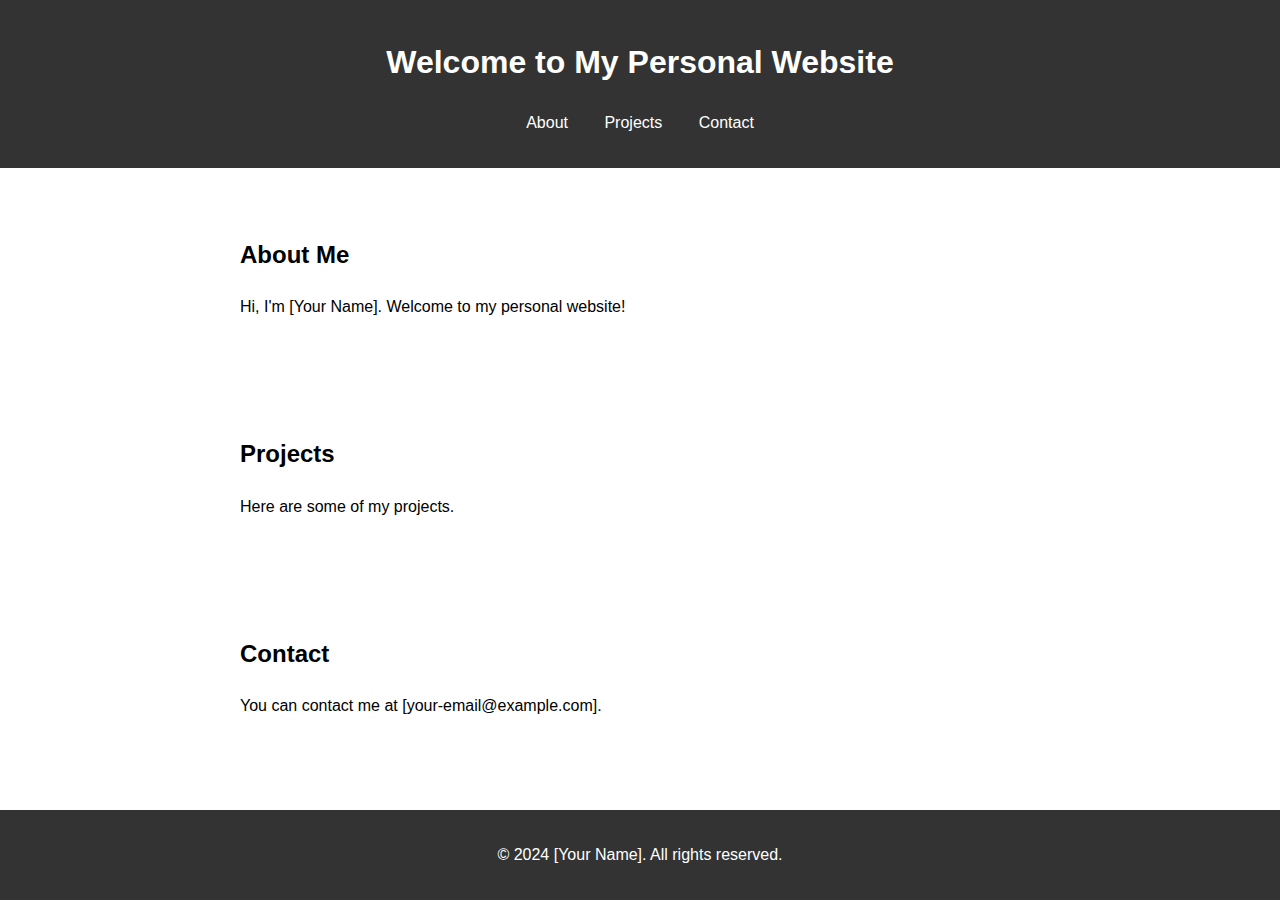
<file: index.html>
<!DOCTYPE html>
<html lang="en">
<head>
    <meta charset="UTF-8">
    <meta name="viewport" content="width=device-width, initial-scale=1.0">
    <title>My Personal Website</title>
    <link rel="stylesheet" href="styles.css">
</head>
<body>
    <header>
        <h1>Welcome to My Personal Website</h1>
        <nav>
            <ul>
                <li><a href="#about">About</a></li>
                <li><a href="#projects">Projects</a></li>
                <li><a href="#contact">Contact</a></li>
            </ul>
        </nav>
    </header>
    <section id="about">
        <h2>About Me</h2>
        <p>Hi, I'm [Your Name]. Welcome to my personal website!</p>
    </section>
    <section id="projects">
        <h2>Projects</h2>
        <p>Here are some of my projects.</p>
    </section>
    <section id="contact">
        <h2>Contact</h2>
        <p>You can contact me at [your-email@example.com].</p>
    </section>
    <footer>
        <p>&copy; 2024 [Your Name]. All rights reserved.</p>
    </footer>
</body>
</html>
</file>
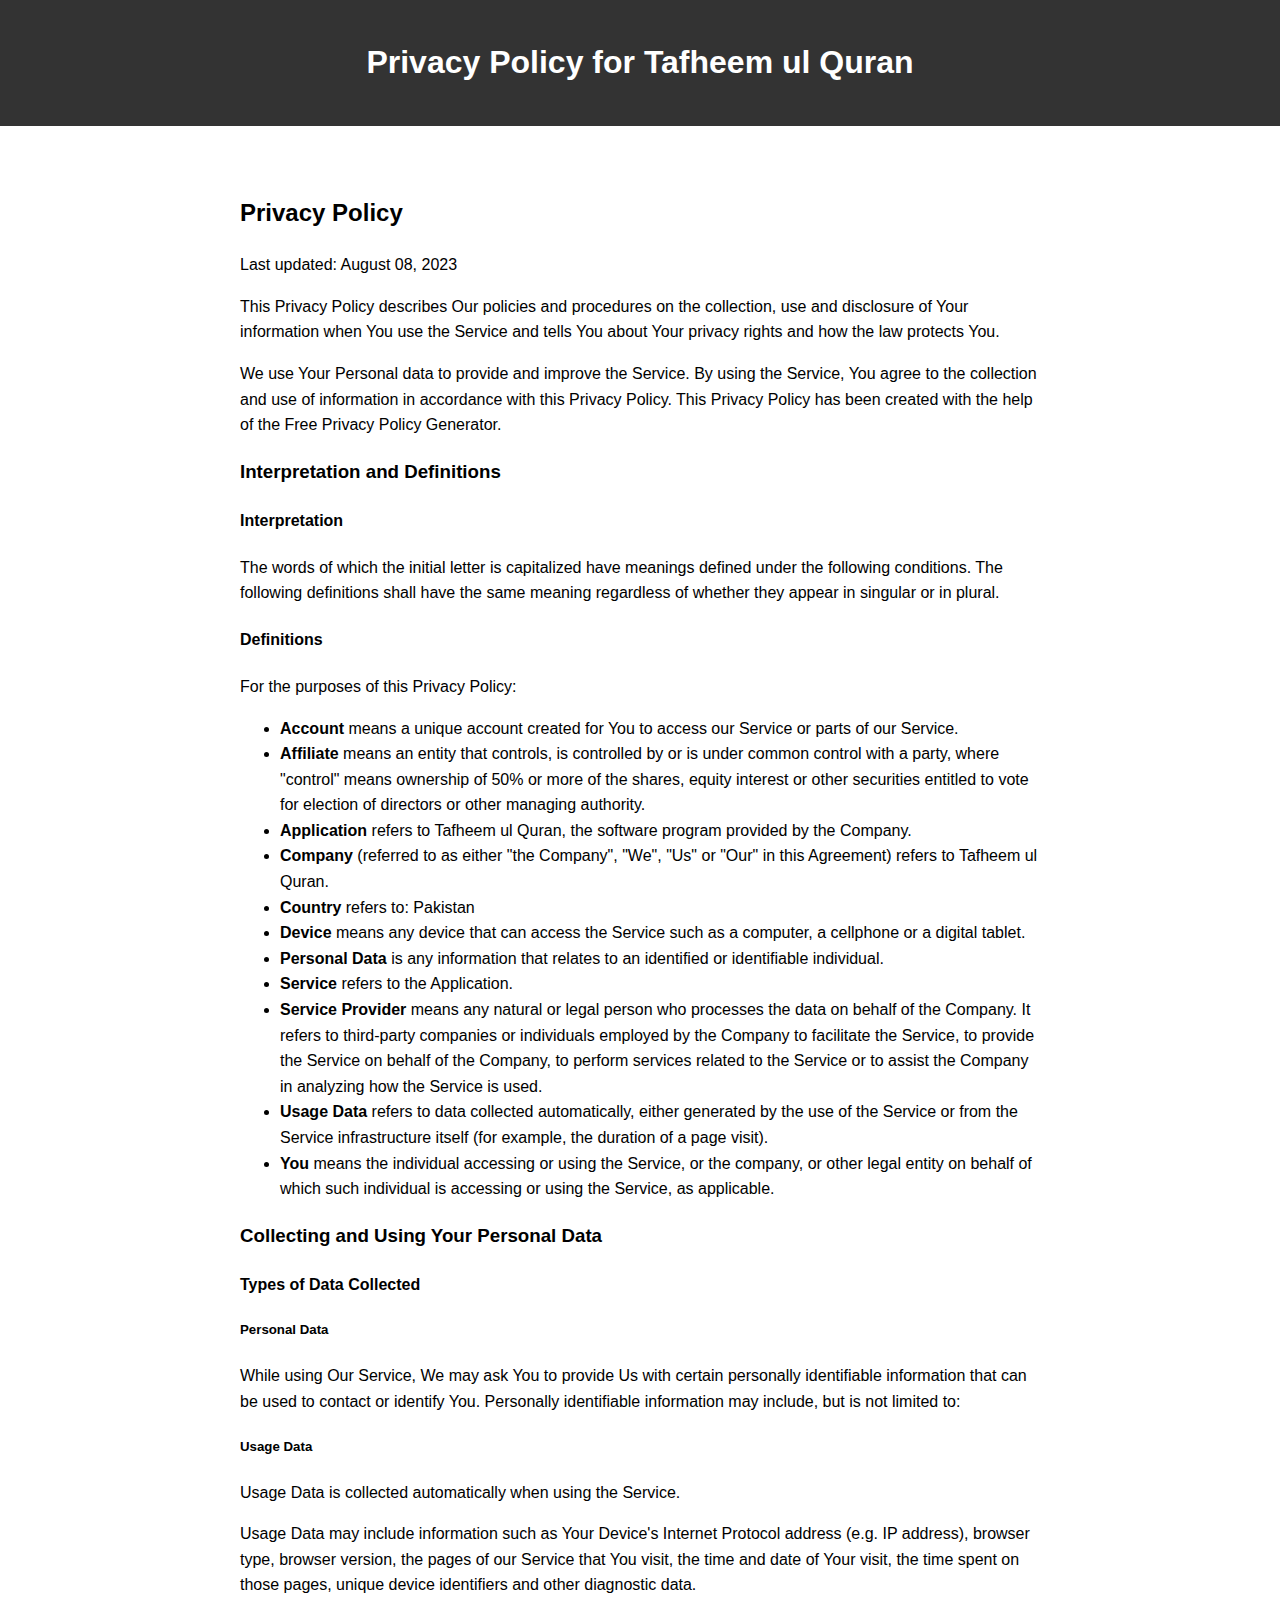
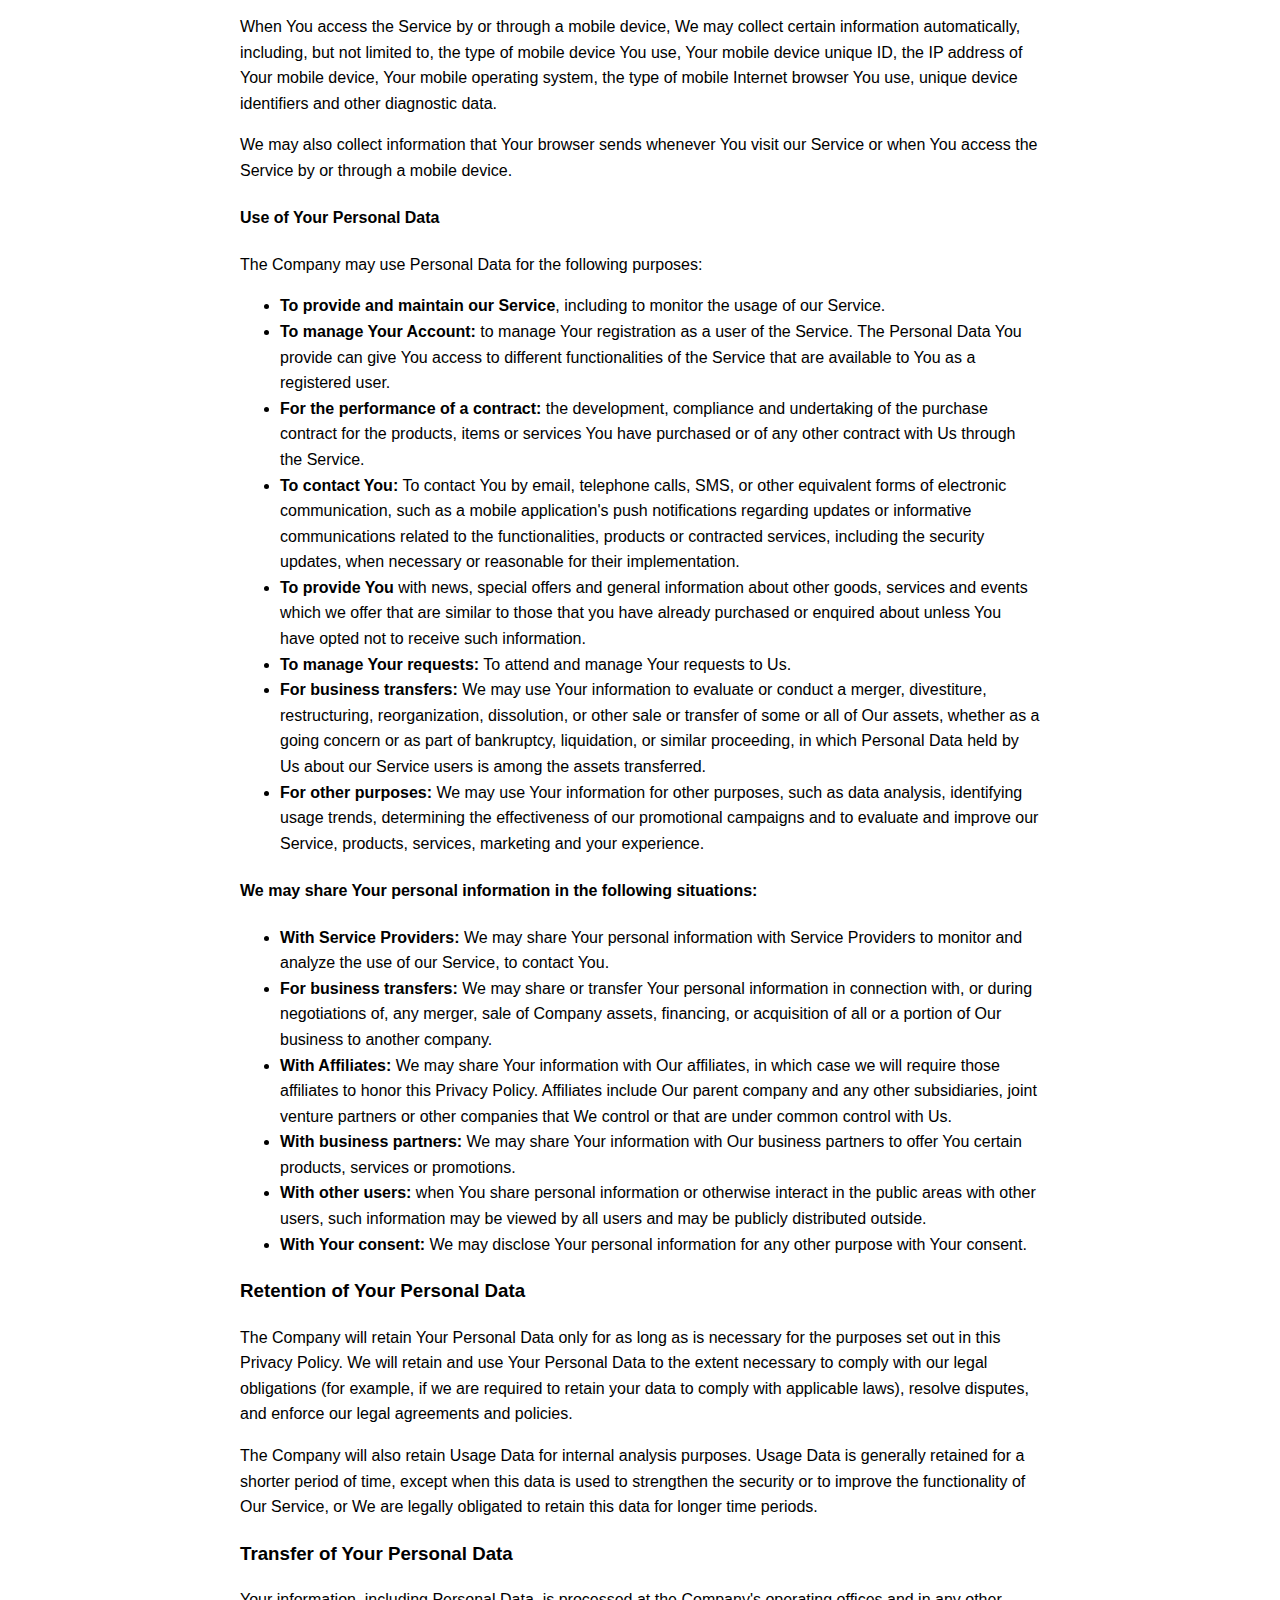
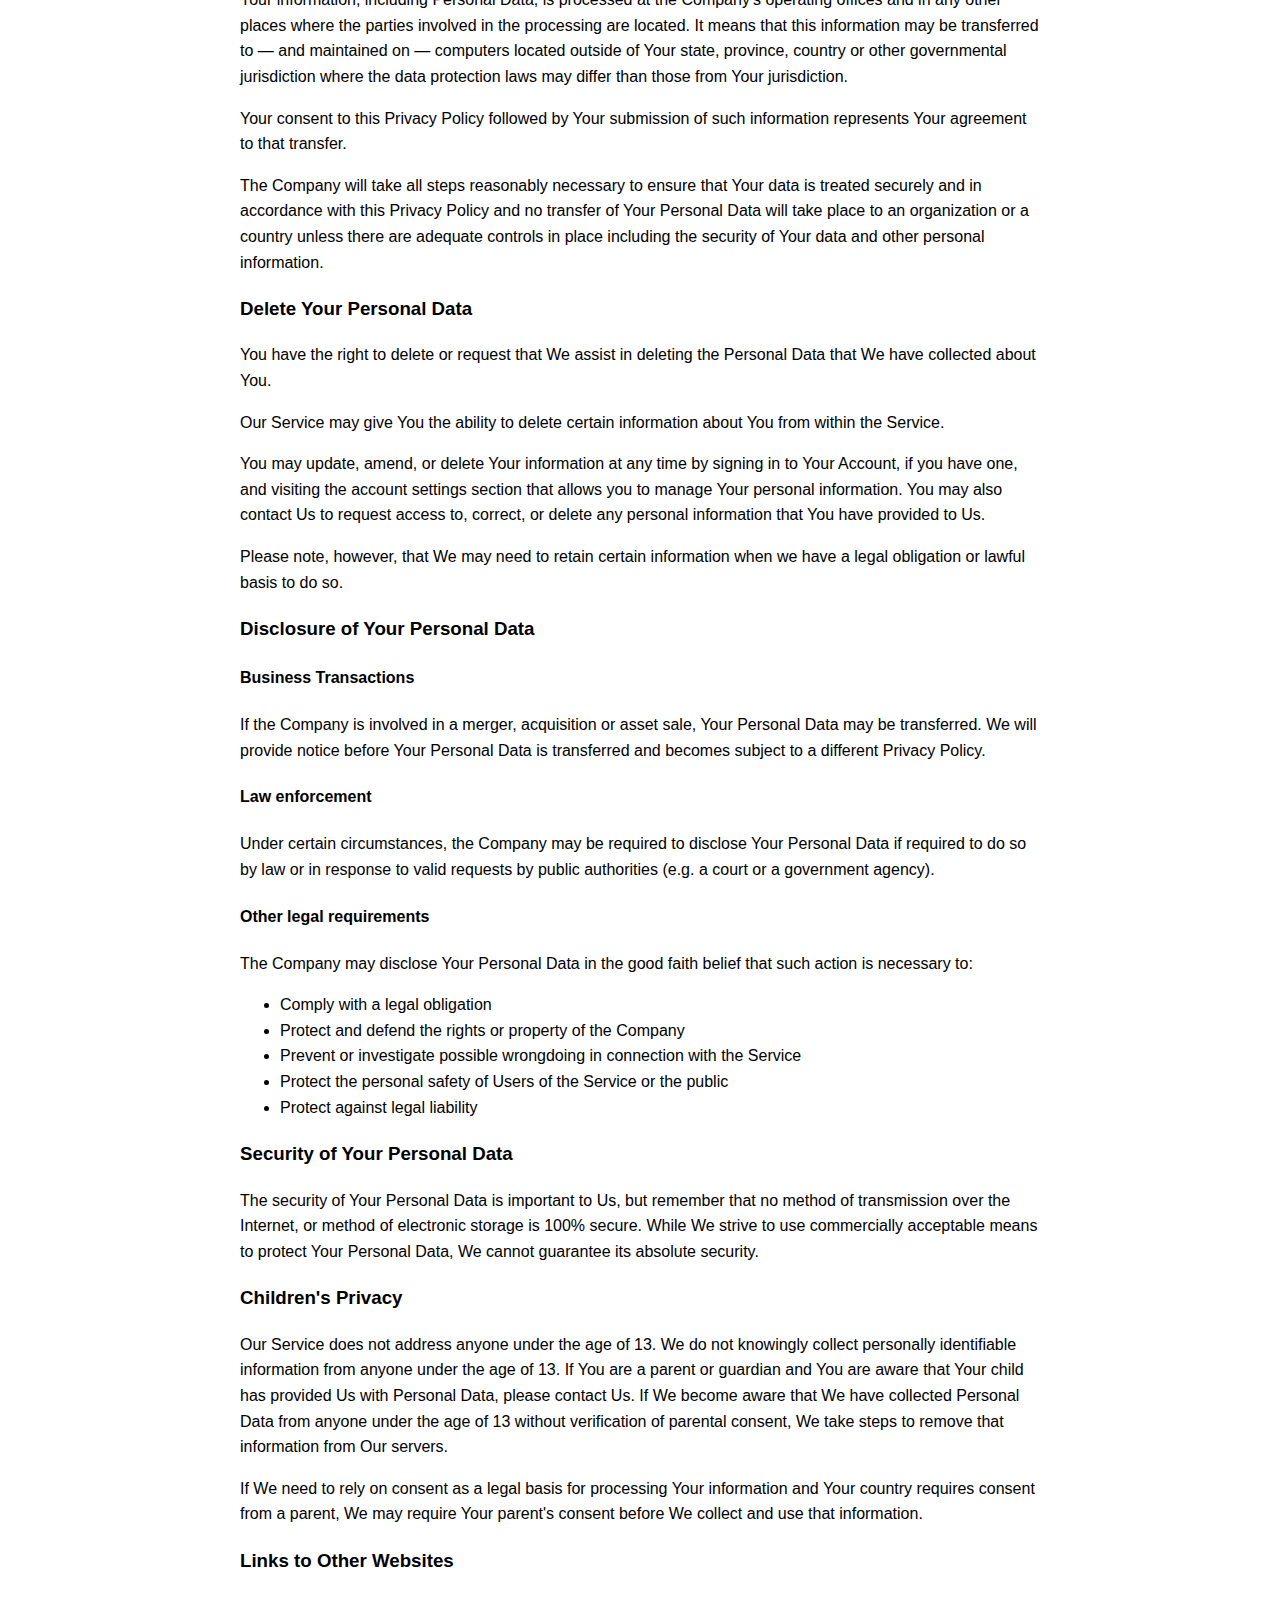
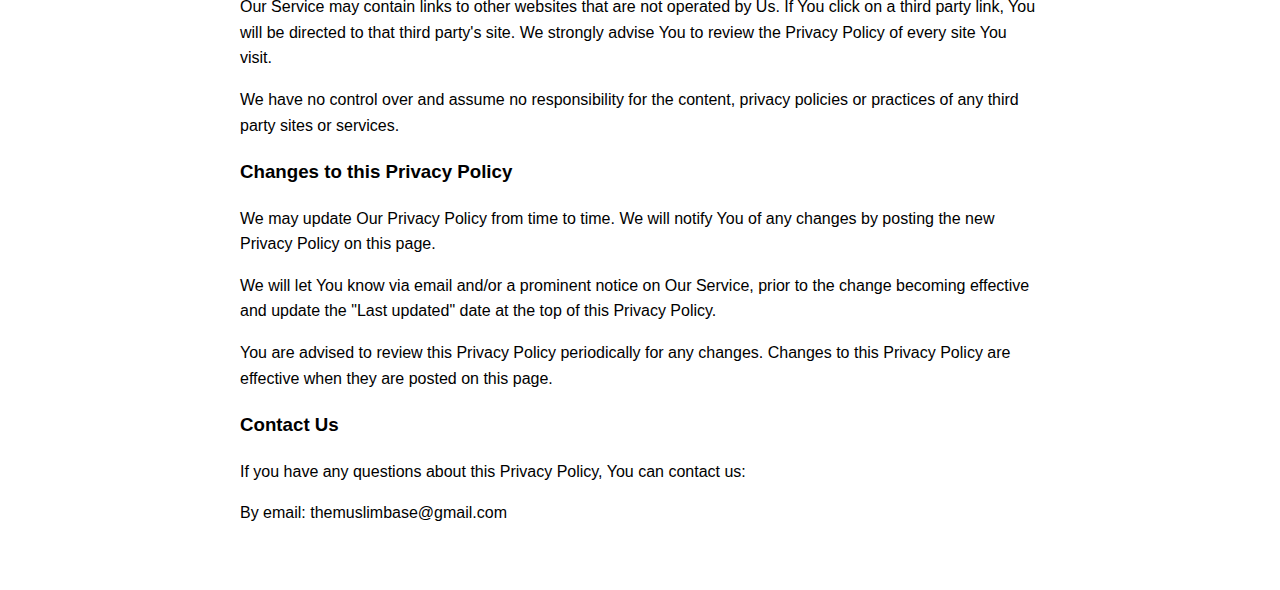
<file: app/privacypolicy.html>
<!DOCTYPE html>
<html lang="en">
<head>
    <meta charset="UTF-8">
    <meta name="viewport" content="width=device-width, initial-scale=1.0">
    <title>Privacy Policy for Tafheem ul Quran</title>
</head>
<body style="font-family: Arial, sans-serif; margin: 0; padding: 0; line-height: 1.6;">
    <header style="background: #333; color: #fff; padding: 1rem 0; text-align: center;">
        <h1>Privacy Policy for Tafheem ul Quran</h1>
    </header>
    <section style="padding: 2rem; margin: 1rem auto; max-width: 800px;">
        <h2>Privacy Policy</h2>
        <p>Last updated: August 08, 2023</p>
        <p>This Privacy Policy describes Our policies and procedures on the collection, use and disclosure of Your information when You use the Service and tells You about Your privacy rights and how the law protects You.</p>
        <p>We use Your Personal data to provide and improve the Service. By using the Service, You agree to the collection and use of information in accordance with this Privacy Policy. This Privacy Policy has been created with the help of the Free Privacy Policy Generator.</p>

        <h3>Interpretation and Definitions</h3>
        <h4>Interpretation</h4>
        <p>The words of which the initial letter is capitalized have meanings defined under the following conditions. The following definitions shall have the same meaning regardless of whether they appear in singular or in plural.</p>
        
        <h4>Definitions</h4>
        <p>For the purposes of this Privacy Policy:</p>
        <ul>
            <li><strong>Account</strong> means a unique account created for You to access our Service or parts of our Service.</li>
            <li><strong>Affiliate</strong> means an entity that controls, is controlled by or is under common control with a party, where "control" means ownership of 50% or more of the shares, equity interest or other securities entitled to vote for election of directors or other managing authority.</li>
            <li><strong>Application</strong> refers to Tafheem ul Quran, the software program provided by the Company.</li>
            <li><strong>Company</strong> (referred to as either "the Company", "We", "Us" or "Our" in this Agreement) refers to Tafheem ul Quran.</li>
            <li><strong>Country</strong> refers to: Pakistan</li>
            <li><strong>Device</strong> means any device that can access the Service such as a computer, a cellphone or a digital tablet.</li>
            <li><strong>Personal Data</strong> is any information that relates to an identified or identifiable individual.</li>
            <li><strong>Service</strong> refers to the Application.</li>
            <li><strong>Service Provider</strong> means any natural or legal person who processes the data on behalf of the Company. It refers to third-party companies or individuals employed by the Company to facilitate the Service, to provide the Service on behalf of the Company, to perform services related to the Service or to assist the Company in analyzing how the Service is used.</li>
            <li><strong>Usage Data</strong> refers to data collected automatically, either generated by the use of the Service or from the Service infrastructure itself (for example, the duration of a page visit).</li>
            <li><strong>You</strong> means the individual accessing or using the Service, or the company, or other legal entity on behalf of which such individual is accessing or using the Service, as applicable.</li>
        </ul>

        <h3>Collecting and Using Your Personal Data</h3>
        <h4>Types of Data Collected</h4>
        <h5>Personal Data</h5>
        <p>While using Our Service, We may ask You to provide Us with certain personally identifiable information that can be used to contact or identify You. Personally identifiable information may include, but is not limited to:</p>

        <h5>Usage Data</h5>
        <p>Usage Data is collected automatically when using the Service.</p>
        <p>Usage Data may include information such as Your Device's Internet Protocol address (e.g. IP address), browser type, browser version, the pages of our Service that You visit, the time and date of Your visit, the time spent on those pages, unique device identifiers and other diagnostic data.</p>
        <p>When You access the Service by or through a mobile device, We may collect certain information automatically, including, but not limited to, the type of mobile device You use, Your mobile device unique ID, the IP address of Your mobile device, Your mobile operating system, the type of mobile Internet browser You use, unique device identifiers and other diagnostic data.</p>
        <p>We may also collect information that Your browser sends whenever You visit our Service or when You access the Service by or through a mobile device.</p>

        <h4>Use of Your Personal Data</h4>
        <p>The Company may use Personal Data for the following purposes:</p>
        <ul>
            <li><strong>To provide and maintain our Service</strong>, including to monitor the usage of our Service.</li>
            <li><strong>To manage Your Account:</strong> to manage Your registration as a user of the Service. The Personal Data You provide can give You access to different functionalities of the Service that are available to You as a registered user.</li>
            <li><strong>For the performance of a contract:</strong> the development, compliance and undertaking of the purchase contract for the products, items or services You have purchased or of any other contract with Us through the Service.</li>
            <li><strong>To contact You:</strong> To contact You by email, telephone calls, SMS, or other equivalent forms of electronic communication, such as a mobile application's push notifications regarding updates or informative communications related to the functionalities, products or contracted services, including the security updates, when necessary or reasonable for their implementation.</li>
            <li><strong>To provide You</strong> with news, special offers and general information about other goods, services and events which we offer that are similar to those that you have already purchased or enquired about unless You have opted not to receive such information.</li>
            <li><strong>To manage Your requests:</strong> To attend and manage Your requests to Us.</li>
            <li><strong>For business transfers:</strong> We may use Your information to evaluate or conduct a merger, divestiture, restructuring, reorganization, dissolution, or other sale or transfer of some or all of Our assets, whether as a going concern or as part of bankruptcy, liquidation, or similar proceeding, in which Personal Data held by Us about our Service users is among the assets transferred.</li>
            <li><strong>For other purposes:</strong> We may use Your information for other purposes, such as data analysis, identifying usage trends, determining the effectiveness of our promotional campaigns and to evaluate and improve our Service, products, services, marketing and your experience.</li>
        </ul>

        <h4>We may share Your personal information in the following situations:</h4>
        <ul>
            <li><strong>With Service Providers:</strong> We may share Your personal information with Service Providers to monitor and analyze the use of our Service, to contact You.</li>
            <li><strong>For business transfers:</strong> We may share or transfer Your personal information in connection with, or during negotiations of, any merger, sale of Company assets, financing, or acquisition of all or a portion of Our business to another company.</li>
            <li><strong>With Affiliates:</strong> We may share Your information with Our affiliates, in which case we will require those affiliates to honor this Privacy Policy. Affiliates include Our parent company and any other subsidiaries, joint venture partners or other companies that We control or that are under common control with Us.</li>
            <li><strong>With business partners:</strong> We may share Your information with Our business partners to offer You certain products, services or promotions.</li>
            <li><strong>With other users:</strong> when You share personal information or otherwise interact in the public areas with other users, such information may be viewed by all users and may be publicly distributed outside.</li>
            <li><strong>With Your consent:</strong> We may disclose Your personal information for any other purpose with Your consent.</li>
        </ul>

        <h3>Retention of Your Personal Data</h3>
        <p>The Company will retain Your Personal Data only for as long as is necessary for the purposes set out in this Privacy Policy. We will retain and use Your Personal Data to the extent necessary to comply with our legal obligations (for example, if we are required to retain your data to comply with applicable laws), resolve disputes, and enforce our legal agreements and policies.</p>
        <p>The Company will also retain Usage Data for internal analysis purposes. Usage Data is generally retained for a shorter period of time, except when this data is used to strengthen the security or to improve the functionality of Our Service, or We are legally obligated to retain this data for longer time periods.</p>

        <h3>Transfer of Your Personal Data</h3>

        <p>Your information, including Personal Data, is processed at the Company's operating offices and in any other places where the parties involved in the processing are located. It means that this information may be transferred to — and maintained on — computers located outside of Your state, province, country or other governmental jurisdiction where the data protection laws may differ than those from Your jurisdiction.</p>

        <p>Your consent to this Privacy Policy followed by Your submission of such information represents Your agreement to that transfer.</p>

        <p>The Company will take all steps reasonably necessary to ensure that Your data is treated securely and in accordance with this Privacy Policy and no transfer of Your Personal Data will take place to an organization or a country unless there are adequate controls in place including the security of Your data and other personal information.</p>

        <h3>Delete Your Personal Data</h3>

        <p>You have the right to delete or request that We assist in deleting the Personal Data that We have collected about You.</p>

        <p>Our Service may give You the ability to delete certain information about You from within the Service.</p>

        <p>You may update, amend, or delete Your information at any time by signing in to Your Account, if you have one, and visiting the account settings section that allows you to manage Your personal information. You may also contact Us to request access to, correct, or delete any personal information that You have provided to Us.</p>

        <p>Please note, however, that We may need to retain certain information when we have a legal obligation or lawful basis to do so.</p>

        <h3>Disclosure of Your Personal Data</h3>

        <h4>Business Transactions</h4>

        <p>If the Company is involved in a merger, acquisition or asset sale, Your Personal Data may be transferred. We will provide notice before Your Personal Data is transferred and becomes subject to a different Privacy Policy.</p>

        <h4>Law enforcement</h4>

        <p>Under certain circumstances, the Company may be required to disclose Your Personal Data if required to do so by law or in response to valid requests by public authorities (e.g. a court or a government agency).</p>

        <h4>Other legal requirements</h4>

        <p>The Company may disclose Your Personal Data in the good faith belief that such action is necessary to:</p>

        <ul>
            <li>Comply with a legal obligation</li>
            <li>Protect and defend the rights or property of the Company</li>
            <li>Prevent or investigate possible wrongdoing in connection with the Service</li>
            <li>Protect the personal safety of Users of the Service or the public</li>
            <li>Protect against legal liability</li>
        </ul>

        <h3>Security of Your Personal Data</h3>

        <p>The security of Your Personal Data is important to Us, but remember that no method of transmission over the Internet, or method of electronic storage is 100% secure. While We strive to use commercially acceptable means to protect Your Personal Data, We cannot guarantee its absolute security.</p>

        <h3>Children's Privacy</h3>

        <p>Our Service does not address anyone under the age of 13. We do not knowingly collect personally identifiable information from anyone under the age of 13. If You are a parent or guardian and You are aware that Your child has provided Us with Personal Data, please contact Us. If We become aware that We have collected Personal Data from anyone under the age of 13 without verification of parental consent, We take steps to remove that information from Our servers.</p>

        <p>If We need to rely on consent as a legal basis for processing Your information and Your country requires consent from a parent, We may require Your parent's consent before We collect and use that information.</p>

        <h3>Links to Other Websites</h3>

        <p>Our Service may contain links to other websites that are not operated by Us. If You click on a third party link, You will be directed to that third party's site. We strongly advise You to review the Privacy Policy of every site You visit.</p>

        <p>We have no control over and assume no responsibility for the content, privacy policies or practices of any third party sites or services.</p>

        <h3>Changes to this Privacy Policy</h3>

        <p>We may update Our Privacy Policy from time to time. We will notify You of any changes by posting the new Privacy Policy on this page.</p>

        <p>We will let You know via email and/or a prominent notice on Our Service, prior to the change becoming effective and update the "Last updated" date at the top of this Privacy Policy.</p>

        <p>You are advised to review this Privacy Policy periodically for any changes. Changes to this Privacy Policy are effective when they are posted on this page.</p>

        <h3>Contact Us</h3>

        <p>If you have any questions about this Privacy Policy, You can contact us:</p>

        <p>By email: themuslimbase@gmail.com</p>
    </section>
</body>
</html>
</file>
<file: styles.css>
body {
    font-family: Arial, sans-serif;
    margin: 0;
    padding: 0;
    line-height: 1.6;
}

header {
    background: #333;
    color: #fff;
    padding: 1rem 0;
    text-align: center;
}

nav ul {
    list-style: none;
    padding: 0;
}

nav ul li {
    display: inline;
    margin: 0 1rem;
}

nav ul li a {
    color: #fff;
    text-decoration: none;
}

section {
    padding: 2rem;
    margin: 1rem auto;
    max-width: 800px;
}

footer {
    background: #333;
    color: #fff;
    text-align: center;
    padding: 1rem 0;
    position: fixed;
    width: 100%;
    bottom: 0;
}
</file>
